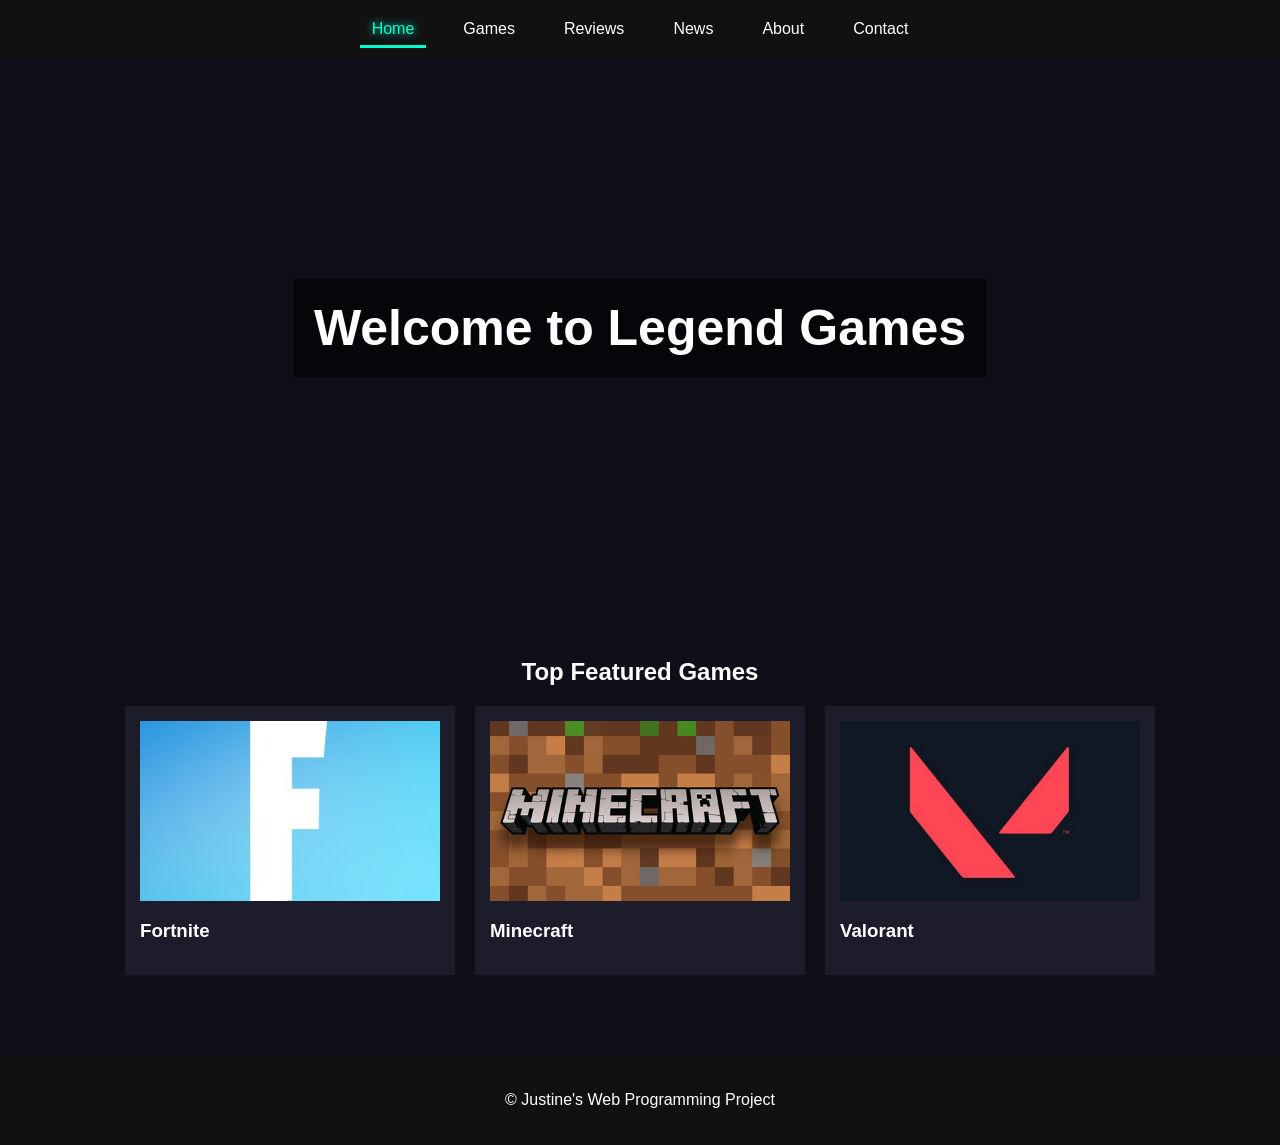
<file: Web Programming Project/Legend-Games/index.html>
<!DOCTYPE html>
<html>
<head>
    <title>Legend Games | Home</title>
    <link rel="stylesheet" href="style.css">
</head>
<body>

<header>
    
    <nav>
        <ul>
            <li><a href="index.html" class="active">Home</a></li>   
            <li><a href="games.html">Games</a></li>
            <li><a href="reviews.html">Reviews</a></li>
            <li><a href="news.html">News</a></li>
            <li><a href="about.html">About</a></li>
            <li><a href="contact.html">Contact</a></li>
        </ul>
    </nav>
</header>

<div class="hero">
    <h1>Welcome to Legend Games </h1>
</div>

<section class="section">

    <h2 class="center-title">Top Featured Games</h2>

    <div class="card-container">

        <a href="https://www.fortnite.com/download" target="_blank">
            <div class="card">
                <img src="images/fortnite.png" alt="Fortnite">
                <h3>Fortnite</h3>
            </div>
        </a>

        <a href="https://www.minecraft.net/en-us/download" target="_blank">
            <div class="card">
                <img src="images/minecraft.jpg" alt="Minecraft">
                <h3>Minecraft</h3>
            </div>
        </a>

        <a href="https://playvalorant.com/en-us/download/" target="_blank">
            <div class="card">
                <img src="images/valorant.jpg" alt="Valorant">
                <h3>Valorant</h3>
            </div>
        </a>

    </div>

</section>

<footer>
    <p>© Justine's Web Programming Project</p>
</footer>

</body>
</html>
</file>
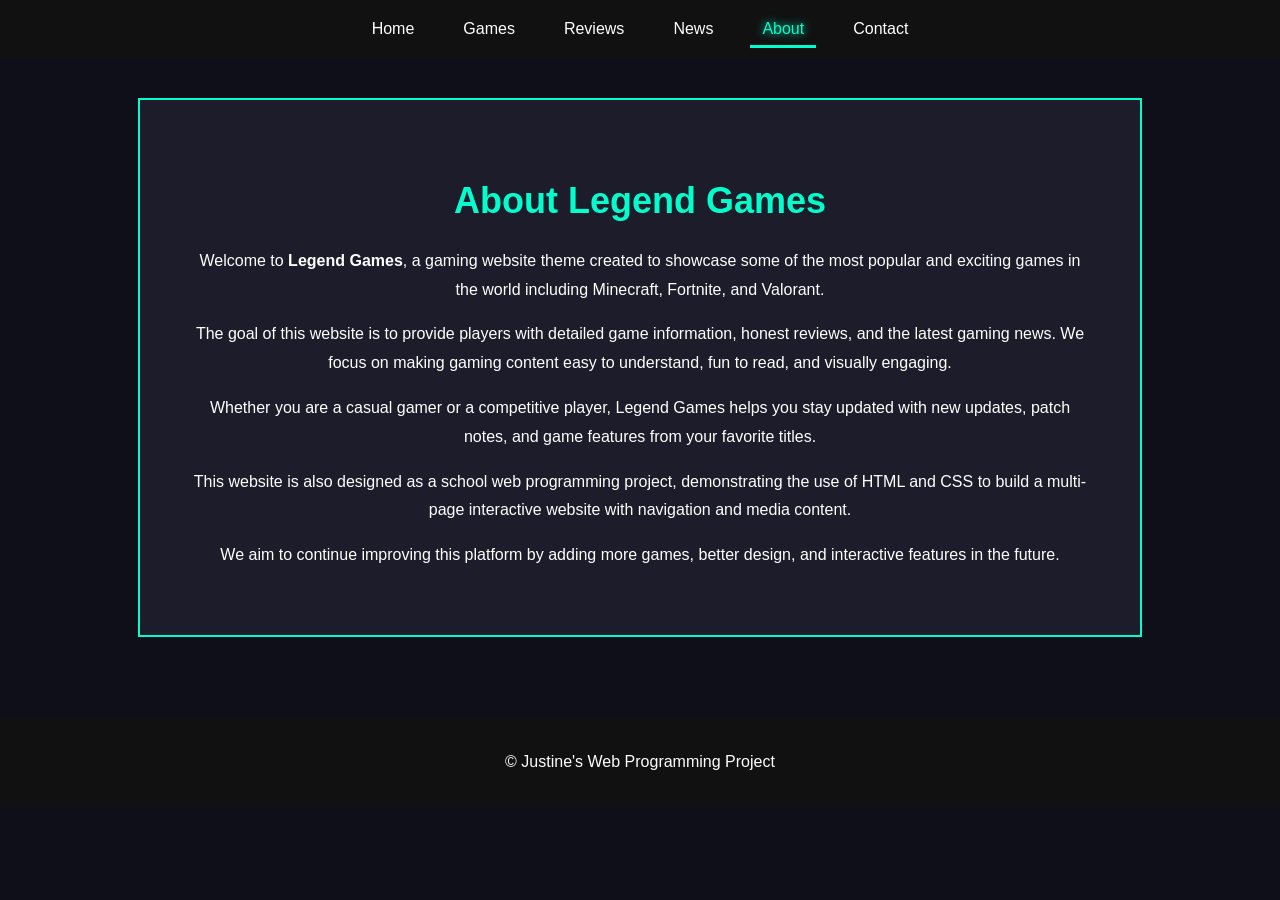
<file: Web Programming Project/Legend-Games/about.html>
<!DOCTYPE html>
<html>
<head>
    <title>Legend Games | About</title>
    <link rel="stylesheet" href="style.css">
</head>
<body>

<header>
    <nav>
        <ul>
            <li><a href="index.html">Home</a></li>
            <li><a href="games.html">Games</a></li>
            <li><a href="reviews.html">Reviews</a></li>
            <li><a href="news.html">News</a></li>
            <li><a href="about.html" class="active">About</a></li>
            <li><a href="contact.html">Contact</a></li>
        </ul>
    </nav>
</header>

<section class="section about-section">

    <div class="about-box">

        <h2>About Legend Games</h2>

        <p>
            Welcome to <strong>Legend Games</strong>, a gaming website theme created to showcase some of the most popular
            and exciting games in the world including Minecraft, Fortnite, and Valorant.
        </p>

        <p>
            The goal of this website is to provide players with detailed game information, honest reviews, and the latest gaming news.
            We focus on making gaming content easy to understand, fun to read, and visually engaging.
        </p>

        <p>
            Whether you are a casual gamer or a competitive player, Legend Games helps you stay updated with
            new updates, patch notes, and game features from your favorite titles.
        </p>

        <p>
            This website is also designed as a school web programming project, demonstrating the use of HTML and CSS
            to build a multi-page interactive website with navigation and media content.
        </p>

        <p>
            We aim to continue improving this platform by adding more games, better design, and interactive features
            in the future.
        </p>

    </div>

</section>

<footer>
    <p>© Justine's Web Programming Project</p>
</footer>

</body>
</html>
</file>
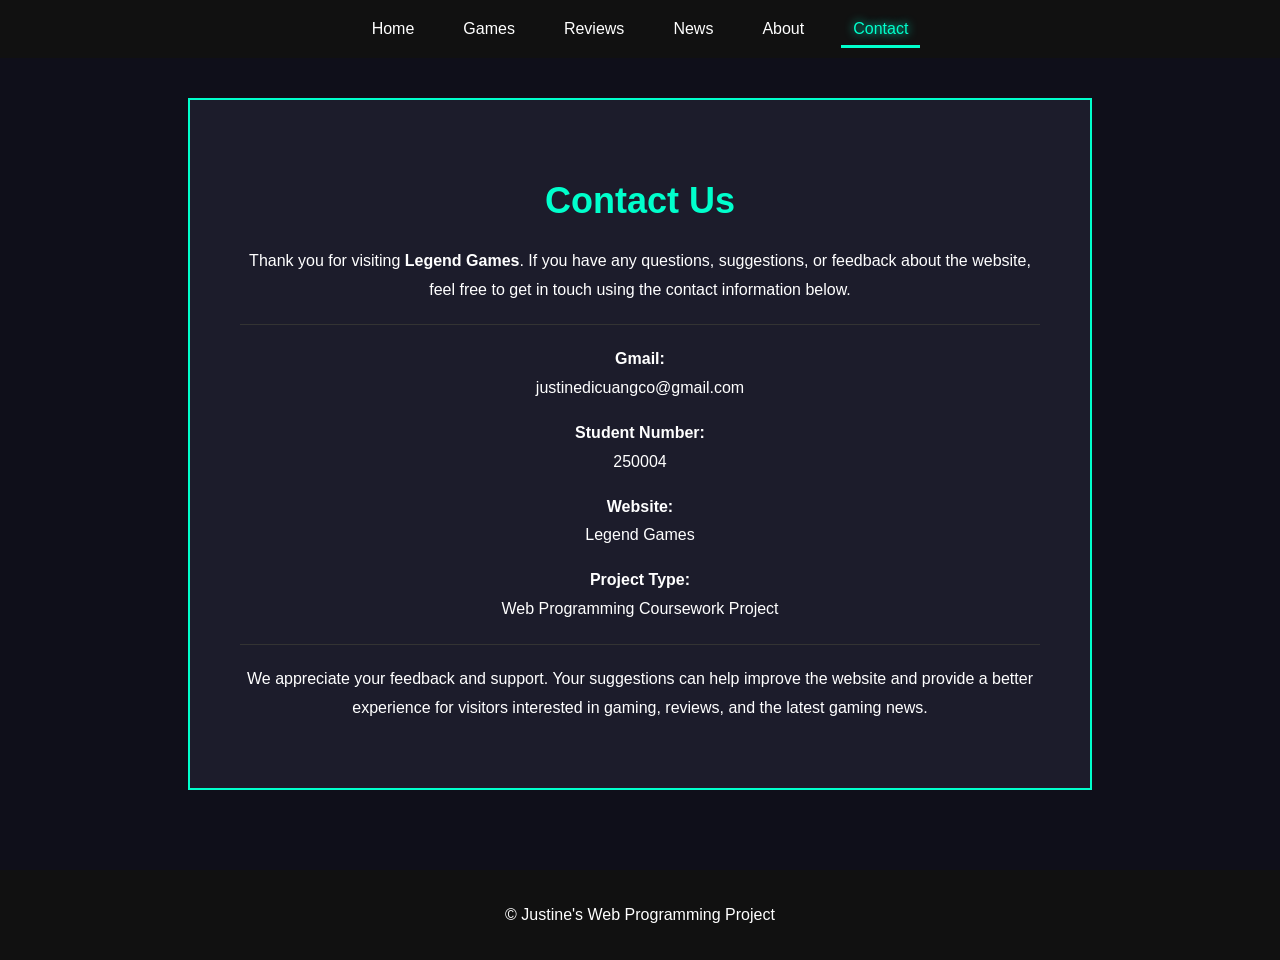
<file: Web Programming Project/Legend-Games/contact.html>
<!DOCTYPE html>
<html>
<head>
    <title>Legend Games | Contact</title>
    <link rel="stylesheet" href="style.css">
</head>
<body>

<header>
    <nav>
        <ul>
            <li><a href="index.html">Home</a></li>
            <li><a href="games.html">Games</a></li>
            <li><a href="reviews.html">Reviews</a></li>
            <li><a href="news.html">News</a></li>
            <li><a href="about.html">About</a></li>
            <li><a href="contact.html" class="active">Contact</a></li>
        </ul>
    </nav>
</header>

<section class="section contact-simple">

    <div class="contact-box">

        <h2> Contact Us</h2>

        <p>
            Thank you for visiting <strong>Legend Games</strong>. If you have any questions,
            suggestions, or feedback about the website, feel free to get in touch using the
            contact information below.
        </p>

        <hr>

        <p><strong> Gmail:</strong><br>justinedicuangco@gmail.com</p>

        <p><strong> Student Number:</strong><br>250004</p>

        <p><strong> Website:</strong><br>Legend Games</p>

        <p><strong> Project Type:</strong><br>Web Programming Coursework Project</p>

        <hr>

        <p>
            We appreciate your feedback and support. Your suggestions can help improve
            the website and provide a better experience for visitors interested in gaming,
            reviews, and the latest gaming news.
        </p>

    </div>

</section>

<footer>
    <p>© Justine's Web Programming Project</p>
</footer>

</body>
</html>
</file>
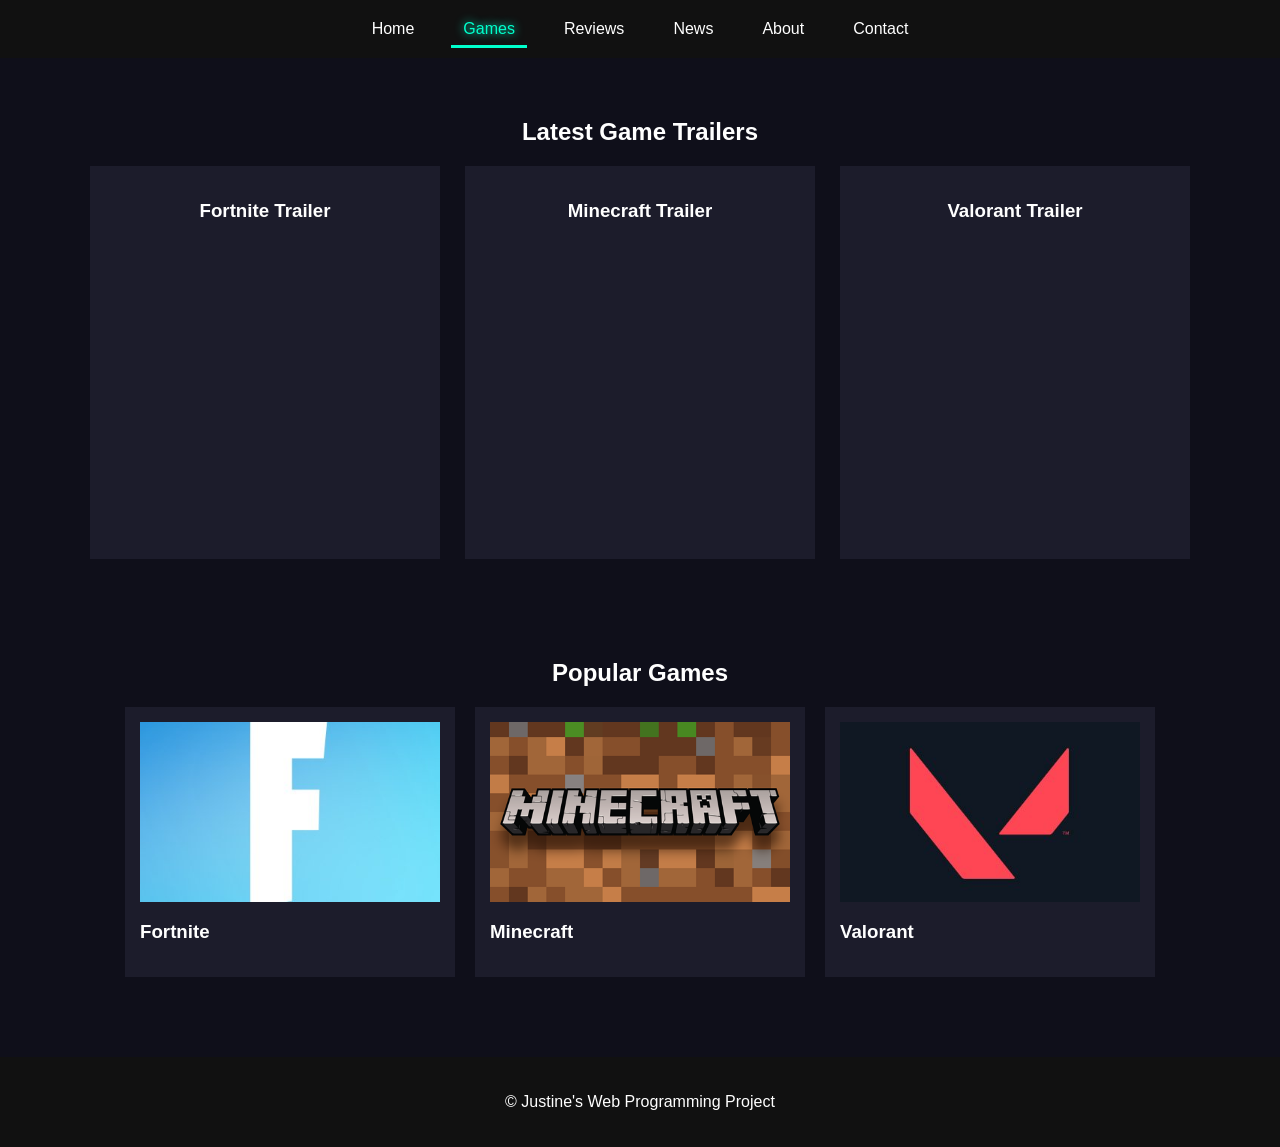
<file: Web Programming Project/Legend-Games/games.html>
<!DOCTYPE html>
<html>
<head>
    <title>Legend Games | Games</title>
    <link rel="stylesheet" href="style.css">
</head>
<body>

<header>
    <nav>
        <ul>
            <li><a href="index.html">Home</a></li>
            <li><a href="games.html" class="active">Games</a></li>
            <li><a href="reviews.html">Reviews</a></li>
            <li><a href="news.html">News</a></li>
            <li><a href="about.html">About</a></li>
            <li><a href="contact.html">Contact</a></li>
        </ul>
    </nav>
</header>

<section class="section">

    <h2> Latest Game Trailers</h2>

    <div class="trailer-container">

        <div class="trailer-card">
            <h3> Fortnite Trailer</h3>
            <iframe width="100%" height="300"
                src="https://www.youtube.com/embed/2gUtfBmw86Y"
                frameborder="0" allowfullscreen></iframe>
        </div>

        <div class="trailer-card">
            <h3> Minecraft Trailer</h3>
            <iframe width="100%" height="300"
                src="https://www.youtube.com/embed/MmB9b5njVbA"
                frameborder="0" allowfullscreen></iframe>
        </div>

        <div class="trailer-card">
            <h3> Valorant Trailer</h3>
            <iframe width="100%" height="300"
                src="https://www.youtube.com/embed/e_E9W2vsRbQ"
                frameborder="0" allowfullscreen></iframe>
        </div>

    </div>

</section>

<section class="section">

    <h2> Popular Games</h2>

    <div class="card-container">

        <a href="https://www.fortnite.com/download" target="_blank">
            <div class="card">
                <img src="images/fortnite.png" alt="Fortnite">
                <h3>Fortnite</h3>
            </div>
        </a>

        <a href="https://www.minecraft.net/en-us/download" target="_blank">
            <div class="card">
                <img src="images/minecraft.jpg" alt="Minecraft">
                <h3>Minecraft</h3>
            </div>
        </a>

        <a href="https://playvalorant.com/en-us/download/" target="_blank">
            <div class="card">
                <img src="images/valorant.jpg" alt="Valorant">
                <h3>Valorant</h3>
            </div>
        </a>

    </div>

</section>

<footer>
    <p>© Justine's Web Programming Project</p>
</footer>

</body>
</html>
</file>
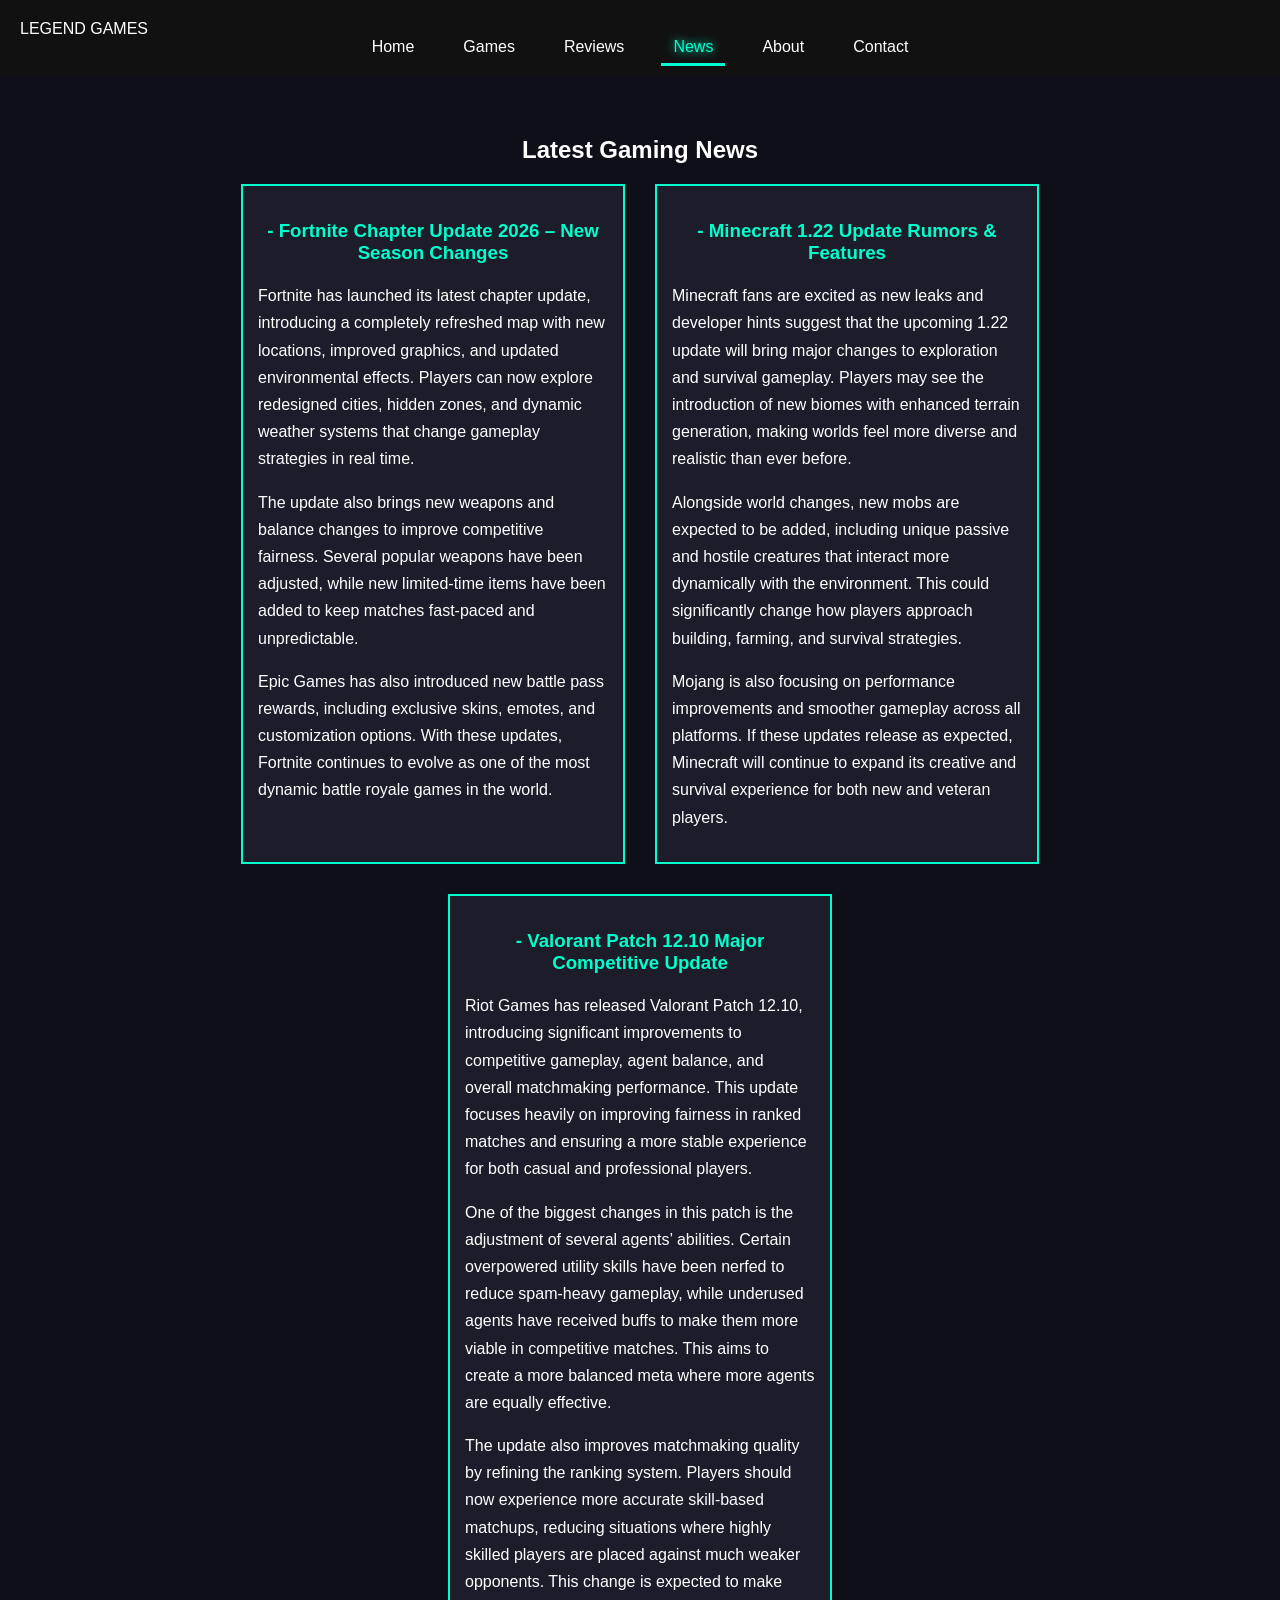
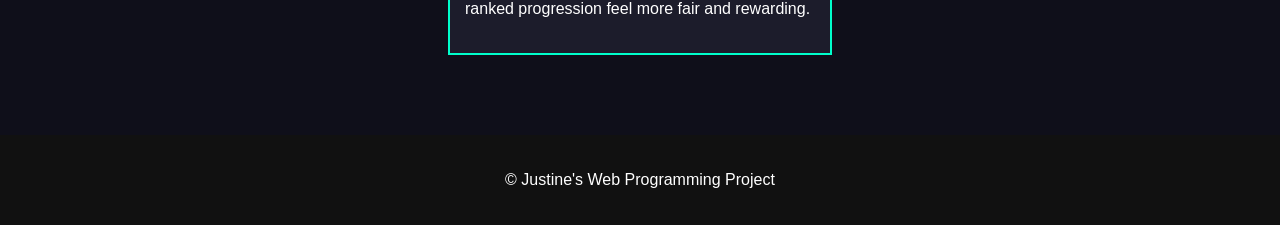
<file: Web Programming Project/Legend-Games/news.html>
<!DOCTYPE html>
<html>
<head>
    <title>Legend Games | News</title>
    <link rel="stylesheet" href="style.css">
</head>
<body>

<header>
    <div class="logo">LEGEND GAMES</div>
    <nav>
        <ul>
            <li><a href="index.html">Home</a></li>
            <li><a href="games.html">Games</a></li>
            <li><a href="reviews.html">Reviews</a></li>
            <li><a href="news.html" class="active">News</a></li>    
            <li><a href="about.html">About</a></li>
            <li><a href="contact.html">Contact</a></li>
        </ul>
    </nav>
</header>

<section class="section">
    <h2>Latest Gaming News</h2>

    <div class="news-container">

        <div class="card">
            <h3>- Fortnite Chapter Update 2026 – New Season Changes</h3>
            <p>
                Fortnite has launched its latest chapter update, introducing a completely refreshed map with new locations,
                improved graphics, and updated environmental effects. Players can now explore redesigned cities, hidden zones,
                and dynamic weather systems that change gameplay strategies in real time.
            </p>
            <p>
                The update also brings new weapons and balance changes to improve competitive fairness.
                Several popular weapons have been adjusted, while new limited-time items have been added to keep matches
                fast-paced and unpredictable.
            </p>
            <p>
                Epic Games has also introduced new battle pass rewards, including exclusive skins, emotes, and
                customization options. With these updates, Fortnite continues to evolve as one of the most dynamic
                battle royale games in the world.
            </p>
        </div>

        <div class="card">
            <h3>- Minecraft 1.22 Update Rumors & Features</h3>
            <p>
                Minecraft fans are excited as new leaks and developer hints suggest that the upcoming 1.22 update
                will bring major changes to exploration and survival gameplay. Players may see the introduction of
                new biomes with enhanced terrain generation, making worlds feel more diverse and realistic than ever before.
            </p>
            <p>
                Alongside world changes, new mobs are expected to be added, including unique passive and hostile creatures
                that interact more dynamically with the environment. This could significantly change how players approach
                building, farming, and survival strategies.
            </p>
            <p>
                Mojang is also focusing on performance improvements and smoother gameplay across all platforms.
                If these updates release as expected, Minecraft will continue to expand its creative and survival experience
                for both new and veteran players.
            </p>
        </div>

        <div class="card">
            <h3>- Valorant Patch 12.10 Major Competitive Update</h3>
            <p>
        Riot Games has released Valorant Patch 12.10, introducing significant improvements to competitive gameplay,
        agent balance, and overall matchmaking performance. This update focuses heavily on improving fairness in ranked
        matches and ensuring a more stable experience for both casual and professional players.
           </p>

            <p>
        One of the biggest changes in this patch is the adjustment of several agents’ abilities. Certain overpowered
        utility skills have been nerfed to reduce spam-heavy gameplay, while underused agents have received buffs to
        make them more viable in competitive matches. This aims to create a more balanced meta where more agents are
        equally effective.
           </p>

            <p>
        The update also improves matchmaking quality by refining the ranking system. Players should now experience more
        accurate skill-based matchups, reducing situations where highly skilled players are placed against much weaker
        opponents. This change is expected to make ranked progression feel more fair and rewarding.
            </p>

        </div>

    </div>

</section>

<footer>
    <p>© Justine's Web Programming Project</p>
</footer>

</body>
</html>
</file>
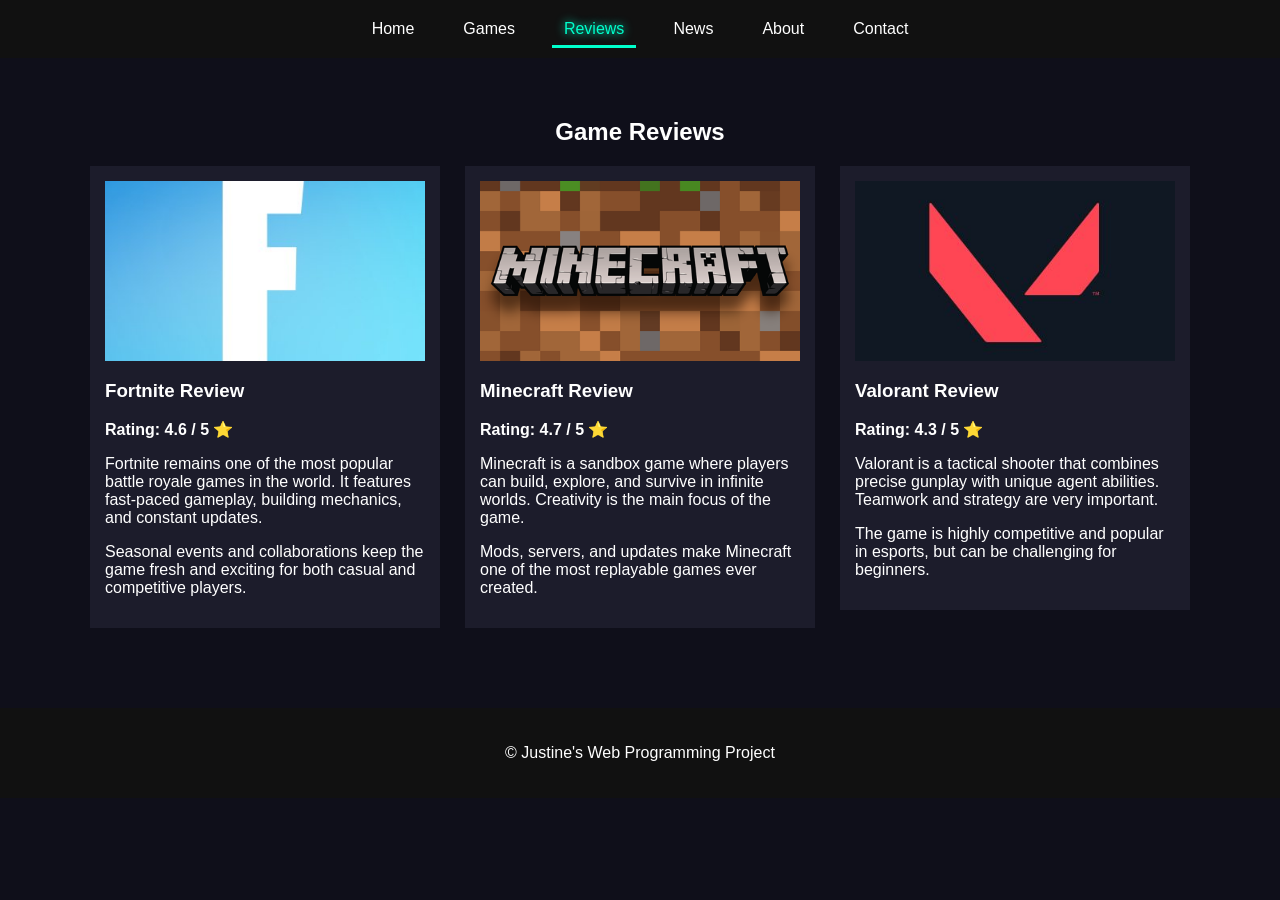
<file: Web Programming Project/Legend-Games/reviews.html>
<!DOCTYPE html>
<html>
<head>
    <title>Legend Games | Reviews</title>
    <link rel="stylesheet" href="style.css">
</head>
<body>

<header>
    <nav>
        <ul>
            <li><a href="index.html">Home</a></li>
            <li><a href="games.html">Games</a></li>
            <li><a href="reviews.html" class="active">Reviews</a></li>
            <li><a href="news.html">News</a></li>
            <li><a href="about.html">About</a></li>
            <li><a href="contact.html">Contact</a></li>
        </ul>
    </nav>
</header>

<section class="section">
    <h2> Game Reviews</h2>

    <div class="reviews-container">

        <div class="card">

            <img src="images/fortnite.png" alt="Fortnite">

            <h3> Fortnite Review</h3>

            <p><strong>Rating: 4.6 / 5 ⭐</strong></p>

            <p>
                Fortnite remains one of the most popular battle royale games in the world.
                It features fast-paced gameplay, building mechanics, and constant updates.
            </p>

            <p>
                Seasonal events and collaborations keep the game fresh and exciting for both casual and competitive players.
            </p>

        </div>

        <div class="card">

            <img src="images/minecraft.jpg" alt="Minecraft">

            <h3> Minecraft Review</h3>

            <p><strong>Rating: 4.7 / 5 ⭐</strong></p>

            <p>
                Minecraft is a sandbox game where players can build, explore, and survive in infinite worlds.
                Creativity is the main focus of the game.
            </p>

            <p>
                Mods, servers, and updates make Minecraft one of the most replayable games ever created.
            </p>

        </div>

        <div class="card">

            <img src="images/valorant.jpg" alt="Valorant">

            <h3> Valorant Review</h3>

            <p><strong>Rating: 4.3 / 5 ⭐</strong></p>

            <p>
                Valorant is a tactical shooter that combines precise gunplay with unique agent abilities.
                Teamwork and strategy are very important.
            </p>

            <p>
                The game is highly competitive and popular in esports, but can be challenging for beginners.
            </p>

        </div>

    </div>
</section>

<footer>
    <p>© Justine's Web Programming Project</p>
</footer>

</body>
</html>
</file>
<file: Web Programming Project/Legend-Games/style.css>
body {
    margin: 0;
    padding: 0;
    font-family: Arial, sans-serif;
    background: #0f0f1a;
    color: white;
}

header {
    background: #111;
    padding: 20px;
    position: sticky;
    top: 0;
    z-index: 1000;
}

nav {
    display: flex;
    justify-content: center;
    width: 100%;
}

nav ul {
    list-style: none;
    display: flex;
    gap: 25px;
    padding: 0;
    margin: 0;
}

nav ul li a {
    text-decoration: none;
    color: white;
    padding: 8px 12px;
    transition: all 0.3s ease;
}

nav ul li a:hover {
    color: #00ffcc;
    text-shadow: 0 0 10px #00ffcc;
    transform: translateY(-2px);
}

nav ul li a.active {
    color: #00ffcc;
    border-bottom: 3px solid #00ffcc;
    text-shadow: 0 0 10px #00ffcc;
}

.hero {
    height: 60vh;
    background: url("https://images.unsplash.com/photo-1605901309584-818e25960a8f") center/cover;
    display: flex;
    justify-content: center;
    align-items: center;
    text-align: center;
}

.hero h1 {
    font-size: 50px;
    background: rgba(0,0,0,0.6);
    padding: 20px;
}

.section {
    padding: 40px;
}

.section h2 {
    text-align: center;
}

.card-container {
    display: flex;
    justify-content: center;
    gap: 20px;
    flex-wrap: wrap;
}

.card-container a {
    text-decoration: none;
    color: inherit;
}

.card {
    background: #1c1c2b;
    padding: 15px;
    width: 300px;
    border-radius: 0;
    cursor: pointer;
    transition: transform 0.3s ease, box-shadow 0.3s ease;
}

.card:hover {
    transform: scale(1.08);
    box-shadow: 0 10px 25px rgba(0,255,204,0.3);
}

.card img {
    width: 100%;
    height: 180px;
    object-fit: cover;
    display: block;
    margin-bottom: 10px;
    border-radius: 0;
}

.breaking-news {
    background: linear-gradient(90deg, #00ffcc, #00bfff);
    color: black;
    text-align: center;
    padding: 15px;
    font-weight: bold;
    font-size: 18px;
}

.news-container {
    display: flex;
    justify-content: center;
    gap: 30px;
    flex-wrap: wrap;
}

.news-container .card {
    width: 350px;
    border: 2px solid #00ffcc;
}

.news-container .card img {
    width: 100%;
    height: 200px;
    object-fit: cover;
}

.news-container .card h3 {
    color: #00ffcc;
    text-align: center;
}

.news-date {
    text-align: center;
    color: #00ffcc;
    font-weight: bold;
}

.news-container .card p {
    line-height: 1.7;
}

.news-container .card:hover {
    transform: translateY(-10px);
    box-shadow: 0 0 25px rgba(0,255,204,0.5);
}

.reviews-container {
    display: flex;
    justify-content: center;
    gap: 25px;
    flex-wrap: wrap;
    align-items: flex-start;
}

.reviews-container .card {
    width: 320px;
}

.trailer-container {
    display: flex;
    justify-content: center;
    gap: 25px;
    flex-wrap: wrap;
}

.trailer-card {
    width: 320px;
    background: #1c1c2b;
    padding: 15px;
    text-align: center;
}

.trailer-card iframe {
    border: none;
}

.about-section {
    display: flex;
    justify-content: center;
    padding: 40px;
}

.about-box {
    background: #1c1c2b;
    padding: 40px;
    max-width: 800px;
    width: 100%;
    text-align: center;
    border-radius: 0;
}

.about-box h2 {
    margin-bottom: 20px;
}

.about-box p {
    line-height: 1.8;
    margin-bottom: 15px;
}

.contact-simple {
    display: flex;
    justify-content: center;
    align-items: center;
    text-align: center;
}

.contact-box {
    background: #1c1c2b;
    padding: 40px;
    max-width: 500px;
    border-radius: 0;
}

.contact-box hr {
    border: none;
    height: 1px;
    background: #333;
    margin: 20px 0;
}

footer {
    background: #111;
    text-align: center;
    padding: 20px;
    margin-top: 40px;
}

.about-box {
    background: #1c1c2b;
    padding: 50px;
    max-width: 900px;
    width: 100%;
    text-align: center;
    border: 2px solid #00ffcc;
}

.about-box h2 {
    color: #00ffcc;
    font-size: 36px;
    margin-bottom: 25px;
}

.about-box h3 {
    color: #00ffcc;
    margin-top: 25px;
}

.about-intro {
    font-size: 18px;
    line-height: 1.8;
}

.about-box p {
    line-height: 1.8;
    margin-bottom: 15px;
}

.about-divider {
    height: 2px;
    background: #00ffcc;
    margin: 30px auto;
    width: 80%;
}


.contact-box {
    background: #1c1c2b;
    padding: 50px;
    max-width: 800px;
    width: 100%;
    text-align: center;
    border: 2px solid #00ffcc;
}

.contact-box h2 {
    color: #00ffcc;
    font-size: 36px;
    margin-bottom: 25px;
}

.contact-box h3 {
    color: #00ffcc;
    margin-top: 20px;
}

.contact-intro {
    font-size: 18px;
    line-height: 1.8;
}

.contact-box p {
    line-height: 1.8;
}

.contact-divider {
    height: 2px;
    width: 80%;
    margin: 30px auto;
    background: #00ffcc;
}
</file>
